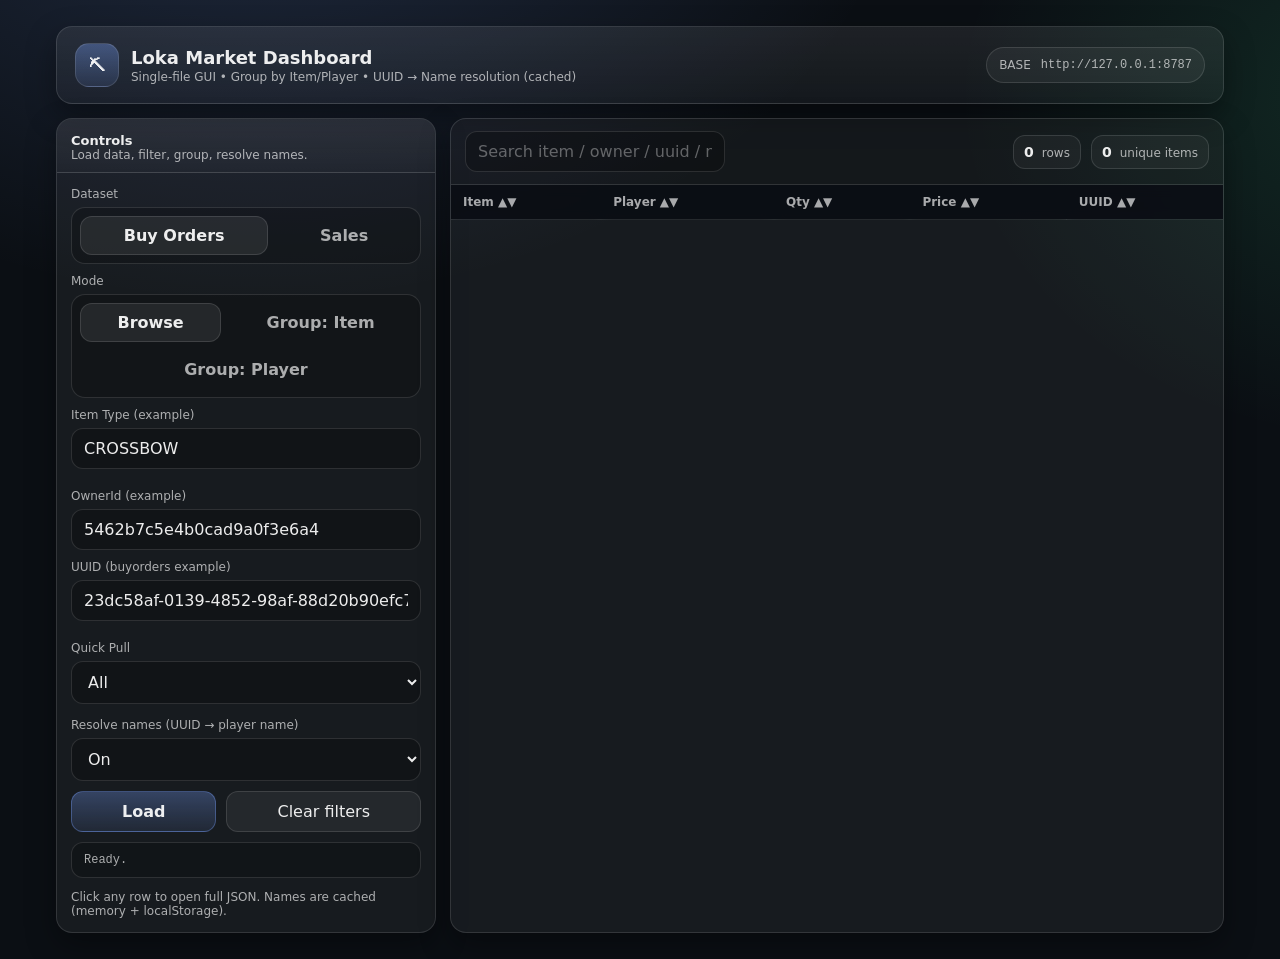
<file: test.html>
<!doctype html>
<html lang="en">
<head>
    <meta charset="utf-8" />
    <meta name="viewport" content="width=device-width,initial-scale=1" />
    <title>Loka Market Dashboard (Single HTML)</title>
    <style>
        :root{
          --bg:#0b0f14; --border:rgba(255,255,255,.12); --text:rgba(255,255,255,.92);
          --muted:rgba(255,255,255,.65); --accent:#7aa2ff; --shadow:0 12px 30px rgba(0,0,0,.35);
          --radius:16px;
        }
        *{box-sizing:border-box}
        body{margin:0;font-family:system-ui,-apple-system,Segoe UI,Roboto,Arial;background:radial-gradient(1200px 900px at 20% -20%, rgba(122,162,255,.20), transparent 55%),radial-gradient(900px 700px at 110% 10%, rgba(66,245,155,.12), transparent 50%),var(--bg);color:var(--text)}
        .wrap{max-width:1200px;margin:26px auto;padding:0 16px}
        .topbar{display:flex;gap:14px;align-items:center;justify-content:space-between;padding:16px 18px;border:1px solid var(--border);border-radius:var(--radius);background:linear-gradient(180deg, rgba(255,255,255,.08), rgba(255,255,255,.04));box-shadow:var(--shadow)}
        .title{display:flex;gap:12px;align-items:center}
        .badge{width:44px;height:44px;border-radius:14px;background:linear-gradient(180deg, rgba(122,162,255,.35), rgba(122,162,255,.12));border:1px solid var(--border);display:grid;place-items:center;font-weight:900}
        h1{font-size:18px;margin:0}
        .subtitle{color:var(--muted);font-size:12px;margin-top:2px}
        .pill{display:flex;align-items:center;gap:10px;padding:10px 12px;border:1px solid var(--border);border-radius:999px;background:rgba(255,255,255,.05);font-size:12px;color:var(--muted);white-space:nowrap}
        .grid{margin-top:14px;display:grid;grid-template-columns:380px 1fr;gap:14px}
        @media (max-width:980px){.grid{grid-template-columns:1fr}}
        .card{border:1px solid var(--border);border-radius:var(--radius);background:rgba(255,255,255,.05);box-shadow:var(--shadow);overflow:hidden}
        .card-h{padding:14px 14px 10px;border-bottom:1px solid var(--border);display:flex;align-items:center;justify-content:space-between;gap:10px;background:linear-gradient(180deg, rgba(255,255,255,.06), rgba(255,255,255,.02))}
        .card-h .h{font-weight:700;font-size:13px}
        .card-h .small{color:var(--muted);font-size:12px}
        .card-b{padding:14px}
        label{display:grid;gap:6px;margin-bottom:10px}
        label span{font-size:12px;color:var(--muted)}
        select,input,button{font:inherit;color:var(--text)}
        select,input{padding:10px 12px;border-radius:12px;border:1px solid var(--border);background:rgba(0,0,0,.25);outline:none}
        input::placeholder{color:rgba(255,255,255,.35)}
        .row{display:flex;gap:10px;flex-wrap:wrap}
        .row>*{flex:1 1 auto;min-width:120px}
        .btn{cursor:pointer;padding:10px 12px;border-radius:12px;border:1px solid var(--border);background:rgba(255,255,255,.06)}
        .btn:hover{background:rgba(255,255,255,.10)}
        .btn.primary{background:linear-gradient(180deg, rgba(122,162,255,.30), rgba(122,162,255,.10));border-color:rgba(122,162,255,.35);font-weight:700}
        .btn.primary:hover{background:linear-gradient(180deg, rgba(122,162,255,.40), rgba(122,162,255,.14))}
        .seg{display:flex;gap:8px;flex-wrap:wrap;padding:8px;border-radius:14px;border:1px solid var(--border);background:rgba(0,0,0,.20)}
        .seg button{flex:1 1 auto;padding:9px 10px;border-radius:12px;border:1px solid transparent;background:transparent;cursor:pointer;color:var(--muted);font-weight:600}
        .seg button.active{color:var(--text);border-color:var(--border);background:rgba(255,255,255,.08)}
        .status{margin-top:10px;padding:10px 12px;border-radius:12px;border:1px solid var(--border);background:rgba(0,0,0,.22);font-size:12px;color:var(--muted)}
        .status.ok{border-color:rgba(66,245,155,.35);color:rgba(66,245,155,.95)}
        .status.err{border-color:rgba(255,107,107,.35);color:rgba(255,107,107,.95)}
        .mono{font-family:ui-monospace,SFMono-Regular,Menlo,Monaco,Consolas,"Liberation Mono",monospace}

        .toolbar{padding:12px 14px;border-bottom:1px solid var(--border);display:flex;flex-wrap:wrap;gap:10px;align-items:center;justify-content:space-between;background:rgba(0,0,0,.12)}
        .toolbar .left{display:flex;gap:10px;flex-wrap:wrap;align-items:center}
        .toolbar .right{display:flex;gap:10px;flex-wrap:wrap;align-items:center}
        .kpi{border:1px solid var(--border);background:rgba(255,255,255,.04);border-radius:12px;padding:8px 10px;display:flex;gap:8px;align-items:baseline}
        .kpi b{font-size:14px}
        .kpi span{font-size:12px;color:var(--muted)}
        .tag{padding:4px 8px;border-radius:999px;font-size:11px;border:1px solid var(--border);color:var(--muted);background:rgba(255,255,255,.04);white-space:nowrap}

        table{width:100%;border-collapse:collapse}
        th,td{padding:10px 12px;border-bottom:1px solid rgba(255,255,255,.08);vertical-align:middle;font-size:13px}
        th{position:sticky;top:0;background:rgba(10,14,20,.92);backdrop-filter:blur(6px);border-bottom:1px solid var(--border);text-align:left;font-size:12px;color:var(--muted);cursor:pointer;user-select:none;white-space:nowrap}
        tr:hover td{background:rgba(255,255,255,.03)}
        .itemcell{display:flex;gap:10px;align-items:center;min-width:220px}
        .icon{width:32px;height:32px;border-radius:10px;border:1px solid rgba(255,255,255,.18);background:rgba(0,0,0,.25);display:grid;place-items:center;overflow:hidden;flex:0 0 auto}
        .icon img{width:26px;height:26px;image-rendering:pixelated}
        .click{cursor:pointer;color:var(--text)}

        .groups{display:grid;grid-template-columns:1fr;gap:10px;margin-top:12px}
        .gcard{border:1px solid rgba(255,255,255,.10);background:rgba(0,0,0,.20);border-radius:14px;padding:12px;display:flex;gap:12px;align-items:center;cursor:pointer}
        .gcard:hover{background:rgba(255,255,255,.05)}
        .gtitle{font-weight:700;font-size:13px}
        .gmeta{display:flex;gap:8px;flex-wrap:wrap;color:var(--muted);font-size:12px;margin-top:2px}

        .drawer{position:fixed;right:16px;top:16px;width:min(520px, calc(100vw - 32px));max-height:calc(100vh - 32px);overflow:auto;border:1px solid var(--border);border-radius:18px;background:rgba(10,14,20,.92);backdrop-filter:blur(10px);box-shadow:0 25px 60px rgba(0,0,0,.50);display:none}
        .drawer.open{display:block}
        .drawer .dh{padding:12px 14px;border-bottom:1px solid var(--border);display:flex;justify-content:space-between;align-items:center;gap:10px}
        .drawer pre{margin:0;padding:12px 14px;white-space:pre-wrap;word-break:break-word;font-size:12px;color:rgba(255,255,255,.85)}
        .x{width:34px;height:34px;border-radius:12px;border:1px solid var(--border);background:rgba(255,255,255,.06);cursor:pointer}
        .x:hover{background:rgba(255,255,255,.10)}
    </style>
</head>
<body>
<div class="wrap">
    <div class="topbar">
        <div class="title">
            <div class="badge">⛏</div>
            <div>
                <h1>Loka Market Dashboard</h1>
                <div class="subtitle">Single-file GUI • Group by Item/Player • UUID → Name resolution (cached)</div>
            </div>
        </div>
        <div class="pill"><span>BASE</span><span class="mono" id="baseLabel"></span></div>
    </div>

    <div class="grid">
        <div class="card">
            <div class="card-h">
                <div>
                    <div class="h">Controls</div>
                    <div class="small">Load data, filter, group, resolve names.</div>
                </div>
            </div>
            <div class="card-b">
                <label>
                    <span>Dataset</span>
                    <div class="seg" role="tablist" aria-label="Dataset">
                        <button id="dsBuy" class="active" type="button">Buy Orders</button>
                        <button id="dsSales" type="button">Sales</button>
                    </div>
                </label>

                <label>
                    <span>Mode</span>
                    <div class="seg" role="tablist" aria-label="Mode">
                        <button id="modeBrowse" class="active" type="button">Browse</button>
                        <button id="modeGroupItem" type="button">Group: Item</button>
                        <button id="modeGroupPlayer" type="button">Group: Player</button>
                    </div>
                </label>

                <div class="row">
                    <label>
                        <span>Item Type (example)</span>
                        <input id="type" value="CROSSBOW" placeholder="CROSSBOW" />
                    </label>
                    <label>
                        <span>OwnerId (example)</span>
                        <input id="ownerId" value="5462b7c5e4b0cad9a0f3e6a4" />
                    </label>
                </div>

                <div class="row">
                    <label>
                        <span>UUID (buyorders example)</span>
                        <input id="uuid" value="23dc58af-0139-4852-98af-88d20b90efc7" />
                    </label>
                    <label>
                        <span>Quick Pull</span>
                        <select id="pull">
                            <option value="all">All</option>
                            <option value="byType">By Type</option>
                            <option value="byOwnerId">By OwnerId</option>
                            <option value="byUuid">By UUID (buyorders)</option>
                        </select>
                    </label>
                </div>

                <label style="margin-top:4px;">
                    <span>Resolve names (UUID → player name)</span>
                    <select id="resolveNames">
                        <option value="on" selected>On</option>
                        <option value="off">Off</option>
                    </select>
                </label>

                <div class="row">
                    <button class="btn primary" id="run" type="button">Load</button>
                    <button class="btn" id="resetFilters" type="button">Clear filters</button>
                </div>

                <div class="status mono" id="status">Ready.</div>

                <div style="margin-top:12px;color:var(--muted);font-size:12px;">
                    Click any row to open full JSON. Names are cached (memory + localStorage).
                </div>

                <div id="groups" class="groups" aria-label="Groups" style="display:none;"></div>
            </div>
        </div>

        <div class="card">
            <div class="toolbar">
                <div class="left">
                    <input id="search" placeholder="Search item / owner / uuid / name…" style="min-width: 260px;" />
                    <span class="tag" id="activeFilterTag" style="display:none;"></span>
                </div>
                <div class="right">
                    <div class="kpi"><b id="kpiCount">0</b><span>rows</span></div>
                    <div class="kpi"><b id="kpiUnique">0</b><span>unique items</span></div>
                </div>
            </div>

            <div style="overflow:auto; max-height: calc(100vh - 210px);">
                <table aria-label="Listings">
                    <thead>
                    <tr>
                        <th data-key="type">Item ▲▼</th>
                        <th data-key="ownerDisplay">Player ▲▼</th>
                        <th data-key="qty">Qty ▲▼</th>
                        <th data-key="price">Price ▲▼</th>
                        <th data-key="uuid">UUID ▲▼</th>
                    </tr>
                    </thead>
                    <tbody id="tbody"></tbody>
                </table>
            </div>
        </div>
    </div>
</div>

<div class="drawer" id="drawer" role="dialog" aria-modal="true" aria-label="Listing details">
    <div class="dh">
        <div>
            <div style="font-weight:800;font-size:13px;" id="drawerTitle">Details</div>
            <div class="mono" style="font-size:12px;color:var(--muted);" id="drawerSub"></div>
        </div>
        <button class="x" id="drawerClose" type="button">✕</button>
    </div>
    <pre id="drawerJson" class="mono">{}</pre>
</div>

<script>
    // MUST be your local proxy
    const BASE = "http://127.0.0.1:8787";
    document.getElementById("baseLabel").textContent = BASE;

    // --- UUID->Name resolution
    const NAME_CACHE_KEY = "loka_uuid_name_cache_v1";
    const nameCache = new Map(); // uuidNoDashes -> name|string|null
    const inFlight = new Map();  // uuidNoDashes -> Promise

    // load localStorage cache
    try {
      const raw = localStorage.getItem(NAME_CACHE_KEY);
      if (raw) {
        const obj = JSON.parse(raw);
        for (const [k,v] of Object.entries(obj)) nameCache.set(k, v);
      }
    } catch {}

    function persistCache() {
      try {
        const obj = Object.fromEntries(nameCache.entries());
        localStorage.setItem(NAME_CACHE_KEY, JSON.stringify(obj));
      } catch {}
    }

    function uuidNoDashes(uuid) {
      return String(uuid || "").trim().toLowerCase().replaceAll("-", "");
    }

    async function fetchNameViaMojang(uuid) {
      const u = uuidNoDashes(uuid);
      if (!u || u.length !== 32) return null;

      if (nameCache.has(u)) return nameCache.get(u);
      if (inFlight.has(u)) return inFlight.get(u);

      const p = (async () => {
        // Mojang session server (through proxy to avoid CORS)
        const mojangUrl = `https://sessionserver.mojang.com/session/minecraft/profile/${u}`;
        const proxied = `${BASE}/ext?url=${encodeURIComponent(mojangUrl)}`;

        try {
          const res = await fetch(proxied, { headers: { "Accept": "application/json" } });
          if (res.ok) {
            const data = await res.json();
            const name = data && data.name ? String(data.name) : null;
            nameCache.set(u, name);
            persistCache();
            return name;
          }
        } catch {}

        // Fallback: playerdb (also through proxy)
        try {
          const playerdbUrl = `https://playerdb.co/api/player/minecraft/${u}`;
          const proxied2 = `${BASE}/ext?url=${encodeURIComponent(playerdbUrl)}`;
          const res2 = await fetch(proxied2, { headers: { "Accept": "application/json" } });
          if (res2.ok) {
            const data2 = await res2.json();
            const name2 = data2?.data?.player?.username ? String(data2.data.player.username) : null;
            nameCache.set(u, name2);
            persistCache();
            return name2;
          }
        } catch {}

        nameCache.set(u, null);
        persistCache();
        return null;
      })();

      inFlight.set(u, p);
      try { return await p; }
      finally { inFlight.delete(u); }
    }

    // --- UI/state
    const $ = (id) => document.getElementById(id);

    const dsBuy = $("dsBuy"), dsSales = $("dsSales");
    const modeBrowse = $("modeBrowse"), modeGroupItem = $("modeGroupItem"), modeGroupPlayer = $("modeGroupPlayer");
    const typeEl = $("type"), ownerIdEl = $("ownerId"), uuidEl = $("uuid"), pullEl = $("pull");
    const resolveNamesEl = $("resolveNames");
    const statusEl = $("status"), searchEl = $("search");
    const tbody = $("tbody"), groupsEl = $("groups"), filterTagEl = $("activeFilterTag");
    const kpiCount = $("kpiCount"), kpiUnique = $("kpiUnique");

    const drawer = $("drawer"), drawerTitle = $("drawerTitle"), drawerSub = $("drawerSub"), drawerJson = $("drawerJson");

    let dataset = "buyorders";
    let mode = "browse";
    let rows = [];
    let activeGroupFilter = null;
    let sortKey = "type";
    let sortDir = "asc";

    function setStatus(msg, kind="") {
      statusEl.textContent = msg;
      statusEl.className = "status mono " + (kind || "");
    }
    function setActive(btn, on){ btn.classList.toggle("active", !!on); }
    function fmt(v){ return (v===null||v===undefined) ? "" : String(v); }
    function normalizeType(s){ return s ? String(s).trim() : ""; }

    function typeToTextureName(typeStr){
      return normalizeType(typeStr).toLowerCase().replace(/\s+/g,"_");
    }
    function itemIconUrl(typeStr){
      const name = typeToTextureName(typeStr);
      return `https://mcasset.cloud/latest/assets/minecraft/textures/item/${encodeURIComponent(name)}.png`;
    }
    function safeGet(obj, keys){
      for(const k of keys){ if(obj && obj[k]!==undefined && obj[k]!==null) return obj[k]; }
      return undefined;
    }
    function extractArray(data){
      if(Array.isArray(data)) return data;
      if(data && Array.isArray(data.content)) return data.content;
      if(data && data._embedded && typeof data._embedded==="object"){
        for(const k of Object.keys(data._embedded)){
          if(Array.isArray(data._embedded[k])) return data._embedded[k];
        }
      }
      return [];
    }

    function normalizeListing(x){
      const type = normalizeType(safeGet(x, ["type","itemType","material","name"]));
      const ownerId = fmt(safeGet(x, ["ownerId","owner","playerId","sellerId","buyerId","idOwner"]));
      const uuid = fmt(safeGet(x, ["uuid","playerUuid","ownerUuid"]));
      const qty = Number(safeGet(x, ["amount","qty","quantity","count","stackSize"]) ?? 0);
      const price = Number(safeGet(x, ["price","unitPrice","cost","value"]) ?? 0);

      // ownerDisplay is what we sort/search on for "Player" column
      const ownerDisplay = ownerId || uuid || "";

      return { type, ownerId, uuid, qty, price, ownerDisplay, ownerName: null, raw: x };
    }

    function setFilterTag(){
      if(!activeGroupFilter){ filterTagEl.style.display="none"; filterTagEl.textContent=""; return; }
      filterTagEl.style.display="inline-block";
      filterTagEl.textContent = `${activeGroupFilter.kind}: ${activeGroupFilter.value}`;
    }

    function applySearchAndFilter(list){
      const q = searchEl.value.trim().toLowerCase();
      let out = list.slice();

      if(activeGroupFilter){
        out = out.filter(r => fmt(r[activeGroupFilter.kind]) === activeGroupFilter.value);
      }
      if(q){
        out = out.filter(r =>
          (r.type||"").toLowerCase().includes(q) ||
          (r.ownerId||"").toLowerCase().includes(q) ||
          (r.uuid||"").toLowerCase().includes(q) ||
          (r.ownerName||"").toLowerCase().includes(q) ||
          (r.ownerDisplay||"").toLowerCase().includes(q)
        );
      }
      return out;
    }

    function sortRows(list){
      const dir = sortDir==="asc" ? 1 : -1;
      const key = sortKey;
      return list.slice().sort((a,b)=>{
        const va=a[key], vb=b[key];
        const na=typeof va==="number" && !Number.isNaN(va);
        const nb=typeof vb==="number" && !Number.isNaN(vb);
        if(na && nb) return (va - vb) * dir;
        const sa=fmt(va).toLowerCase(), sb=fmt(vb).toLowerCase();
        if(sa<sb) return -1*dir;
        if(sa>sb) return  1*dir;
        return 0;
      });
    }

    function updateKPIs(view){
      kpiCount.textContent = String(view.length);
      kpiUnique.textContent = String(new Set(view.map(r=>r.type).filter(Boolean)).size);
    }

    function openDrawer(r){
      drawerTitle.textContent = r.type || "Listing";
      drawerSub.textContent = `player=${r.ownerName || "?"} • ownerId=${r.ownerId || "?"} • uuid=${r.uuid || "?"}`;
      drawerJson.textContent = JSON.stringify(r.raw, null, 2);
      drawer.classList.add("open");
    }
    function closeDrawer(){ drawer.classList.remove("open"); }

    function renderTable(){
      const filtered = applySearchAndFilter(rows);
      const view = sortRows(filtered);
      updateKPIs(view);
      setFilterTag();
      tbody.innerHTML = "";

      for(const r of view){
        const tr=document.createElement("tr");

        const tdItem=document.createElement("td");
        tdItem.className="click";
        tdItem.innerHTML = `
          <div class="itemcell">
            <div class="icon" title="${r.type || "Unknown"}">
              <img src="${itemIconUrl(r.type)}" alt="" onerror="this.style.display='none'; this.parentElement.textContent='?';" />
            </div>
            <div>
              <div style="font-weight:800;">${r.type || "(unknown item)"}</div>
              <div style="color:var(--muted); font-size:12px;">${dataset==="buyorders" ? "Buy Order" : "Sale"}</div>
            </div>
          </div>
        `;

        const tdOwner=document.createElement("td");
        tdOwner.className="click";
        const namePart = r.ownerName ? `<div style="font-weight:800;">${r.ownerName}</div>` : `<div style="font-weight:800; color: var(--muted);">(resolving…)</div>`;
        const idPart = (r.ownerId || r.uuid) ? `<div class="mono" style="font-size:12px;color:var(--muted);">${r.ownerId || r.uuid}</div>` : `<div class="mono" style="font-size:12px;color:var(--muted);">(unknown)</div>`;
        tdOwner.innerHTML = `${namePart}${idPart}`;

        const tdQty=document.createElement("td");
        tdQty.textContent = String(Number.isFinite(r.qty) ? r.qty : "");

        const tdPrice=document.createElement("td");
        tdPrice.textContent = String(Number.isFinite(r.price) ? r.price : "");

        const tdUuid=document.createElement("td");
        tdUuid.className="mono";
        tdUuid.textContent = r.uuid || "";

        tr.appendChild(tdItem);
        tr.appendChild(tdOwner);
        tr.appendChild(tdQty);
        tr.appendChild(tdPrice);
        tr.appendChild(tdUuid);

        tr.addEventListener("click", ()=>openDrawer(r));
        tbody.appendChild(tr);
      }
    }

    function groupBy(kind){
      const map=new Map();
      for(const r of rows){
        const k=fmt(r[kind]) || "(unknown)";
        const cur=map.get(k) || { key:k, count:0, totalQty:0, minPrice:null, maxPrice:null, exampleType:r.type };
        cur.count += 1;
        cur.totalQty += Number.isFinite(r.qty) ? r.qty : 0;
        if(Number.isFinite(r.price) && r.price!==0){
          cur.minPrice = (cur.minPrice===null) ? r.price : Math.min(cur.minPrice, r.price);
          cur.maxPrice = (cur.maxPrice===null) ? r.price : Math.max(cur.maxPrice, r.price);
        }
        if(!cur.exampleType && r.type) cur.exampleType=r.type;
        map.set(k,cur);
      }
      const arr=Array.from(map.values());
      arr.sort((a,b)=>b.count-a.count);
      return arr;
    }

    function renderGroups(kind){
      groupsEl.innerHTML="";
      const groups=groupBy(kind);
      for(const g of groups){
        const div=document.createElement("div");
        div.className="gcard";
        const iconType = (kind==="type") ? g.key : (g.exampleType || "CHEST");
        div.innerHTML = `
          <div class="icon" style="width:40px;height:40px;">
            <img src="${itemIconUrl(iconType)}" alt="" onerror="this.style.display='none'; this.parentElement.textContent='?';" />
          </div>
          <div style="min-width:0;">
            <div class="gtitle">${g.key}</div>
            <div class="gmeta">
              <span>${g.count} listings</span>
              <span>•</span>
              <span>${g.totalQty} qty</span>
              ${(g.minPrice!==null && g.maxPrice!==null) ? `<span>•</span><span>price ${g.minPrice}–${g.maxPrice}</span>` : ``}
            </div>
          </div>
          <div style="margin-left:auto;color:var(--muted);font-size:12px;">Filter →</div>
        `;
        div.addEventListener("click", ()=>{
          activeGroupFilter={ kind, value:g.key };
          mode="browse";
          syncModeButtons();
          groupsEl.style.display="none";
          renderTable();
        });
        groupsEl.appendChild(div);
      }
    }

    function buildUrl(){
      const type=typeEl.value.trim();
      const ownerId=ownerIdEl.value.trim();
      const uuid=uuidEl.value.trim();
      const pull=pullEl.value;

      if(dataset==="buyorders"){
        if(pull==="all") return `${BASE}/market_buyorders`;
        if(pull==="byType") return `${BASE}/market_buyorders/search/findByType?type=${encodeURIComponent(type)}`;
        if(pull==="byOwnerId") return `${BASE}/market_buyorders/search/findByOwnerId?id=${encodeURIComponent(ownerId)}`;
        if(pull==="byUuid") return `${BASE}/market_buyorders/search/findByOwnerId?uuid=${encodeURIComponent(uuid)}`;
      }
      if(dataset==="sales"){
        if(pull==="all") return `${BASE}/market_sales`;
        if(pull==="byType") return `${BASE}/market_sales/search/findByType?type=${encodeURIComponent(type)}`;
        if(pull==="byOwnerId") return `${BASE}/market_sales/search/findByOwnerId?id=${encodeURIComponent(ownerId)}`;
        if(pull==="byUuid") return null;
      }
      return null;
    }

    async function resolveNamesForRows(){
      if(resolveNamesEl.value !== "on") {
        // show ownerId/uuid only
        for (const r of rows) {
          r.ownerName = null;
          r.ownerDisplay = r.ownerId || r.uuid || "";
        }
        return;
      }

      // Resolve using UUID when present; if only ownerId exists, we leave it as-is
      const uniques = new Set(rows.map(r => uuidNoDashes(r.uuid)).filter(u => u && u.length===32));
      const list = Array.from(uniques);

      // Limit concurrency so we don't spam
      const CONC = 6;
      let i = 0;
      async function worker(){
        while(i < list.length){
          const u = list[i++];
          const name = await fetchNameViaMojang(u);
          // write back into rows
          for (const r of rows) {
            if (uuidNoDashes(r.uuid) === u) {
              r.ownerName = name;
              const short = r.ownerId ? `${r.ownerId.slice(0,6)}…` : (r.uuid ? `${r.uuid.slice(0,8)}…` : "");
              r.ownerDisplay = name ? `${name} ${short}` : (r.ownerId || r.uuid || "");
            }
          }
        }
      }

      const workers = [];
      for(let w=0; w<CONC; w++) workers.push(worker());
      await Promise.all(workers);
    }

    async function load(){
      const url=buildUrl();
      if(!url){ setStatus("That pull is not available (UUID is only configured for Buy Orders).","err"); return; }

      setStatus("Loading…","");
      activeGroupFilter=null; setFilterTag();

      try{
        const res=await fetch(url, { headers: { "Accept":"application/json" } });
        const text=await res.text();
        let data; try{ data=JSON.parse(text); }catch{ data=text; }

        if(!res.ok){
          setStatus(`HTTP ${res.status} ${res.statusText}`,"err");
          rows=[]; renderTable(); return;
        }

        rows = extractArray(data).map(normalizeListing);
        setStatus(`OK • Loaded ${rows.length} rows. Resolving names…`,"ok");

        // Render immediately (shows “resolving…”), then resolve and re-render
        if(mode==="groupItem"){ groupsEl.style.display="grid"; renderGroups("type"); }
        else if(mode==="groupPlayer"){ groupsEl.style.display="grid"; renderGroups("ownerId"); }
        else { groupsEl.style.display="none"; renderTable(); }

        await resolveNamesForRows();

        // Refresh UI after resolution
        if(mode==="groupItem"){ renderGroups("type"); }
        else if(mode==="groupPlayer"){ renderGroups("ownerId"); }
        else { renderTable(); }

        setStatus(`OK • Loaded ${rows.length} rows. Names ${resolveNamesEl.value==="on" ? "resolved" : "off"}.`,"ok");
      }catch(e){
        setStatus(`Error: ${e?.message || e}`,"err");
      }
    }

    function syncDatasetButtons(){
      setActive(dsBuy, dataset==="buyorders");
      setActive(dsSales, dataset==="sales");
      if(dataset==="sales" && pullEl.value==="byUuid") pullEl.value="all";
    }
    function syncModeButtons(){
      setActive(modeBrowse, mode==="browse");
      setActive(modeGroupItem, mode==="groupItem");
      setActive(modeGroupPlayer, mode==="groupPlayer");

      if(mode==="browse"){ groupsEl.style.display="none"; renderTable(); }
      else if(mode==="groupItem"){ groupsEl.style.display="grid"; renderGroups("type"); }
      else if(mode==="groupPlayer"){ groupsEl.style.display="grid"; renderGroups("ownerId"); }
    }
    function setSort(key){
      if(sortKey===key) sortDir=(sortDir==="asc")?"desc":"asc";
      else { sortKey=key; sortDir="asc"; }
      renderTable();
    }

    dsBuy.addEventListener("click", ()=>{ dataset="buyorders"; syncDatasetButtons(); });
    dsSales.addEventListener("click", ()=>{ dataset="sales"; syncDatasetButtons(); });

    modeBrowse.addEventListener("click", ()=>{ mode="browse"; syncModeButtons(); });
    modeGroupItem.addEventListener("click", ()=>{ mode="groupItem"; syncModeButtons(); });
    modeGroupPlayer.addEventListener("click", ()=>{ mode="groupPlayer"; syncModeButtons(); });

    $("run").addEventListener("click", load);

    $("resetFilters").addEventListener("click", ()=>{
      activeGroupFilter=null; searchEl.value=""; setFilterTag(); renderTable();
    });

    resolveNamesEl.addEventListener("change", ()=>{
      // re-render with/without names; optionally resolve again
      (async ()=>{
        setStatus("Updating name display…","");
        await resolveNamesForRows();
        if(mode==="browse") renderTable();
        else if(mode==="groupItem") renderGroups("type");
        else renderGroups("ownerId");
        setStatus("Ready.","ok");
      })();
    });

    searchEl.addEventListener("input", ()=>{ if(mode==="browse") renderTable(); });

    pullEl.addEventListener("change", ()=>{ if(dataset==="sales" && pullEl.value==="byUuid") pullEl.value="all"; });

    $("drawerClose").addEventListener("click", closeDrawer);
    window.addEventListener("keydown", (e)=>{ if(e.key==="Escape") closeDrawer(); });

    document.querySelectorAll("th[data-key]").forEach(th=>{
      th.addEventListener("click", ()=>setSort(th.dataset.key));
    });

    syncDatasetButtons();
    syncModeButtons();
    renderTable();
</script>
</body>
</html>
</file>
